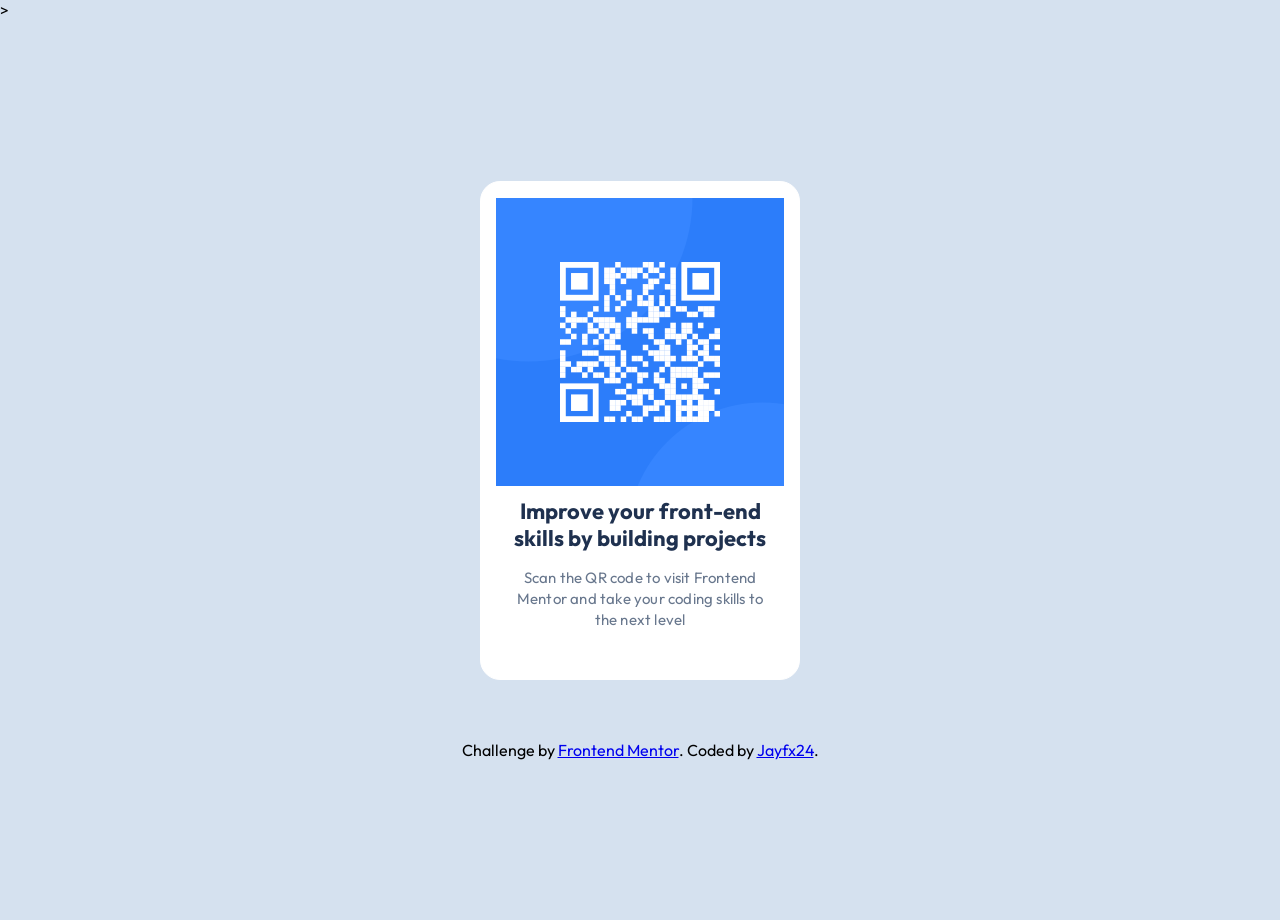
<file: index.html>
<!DOCTYPE html>
<html lang="en">

<head>
  <meta charset="UTF-8">
  <meta name="viewport" content="width=device-width, initial-scale=1.0">
  <!-- displays site properly based on user's device -->

  <link rel="icon" type="image/png" sizes="32x32" href="./images/favicon-32x32.png">
  <link rel="stylesheet" href="style.css">
  <link rel="preconnect" href="https://fonts.googleapis.com">
  <link rel="preconnect" href="https://fonts.gstatic.com" crossorigin>
  <link href="https://fonts.googleapis.com/css2?family=Outfit:wght@100..900&display=swap" rel="stylesheet">
  <title>Frontend Mentor | QR code stylecomponent</title>

  <!-- Feel free to remove these styles or customise in your own stylesheet 👍 -->

</head>

<body>
  <main>>
    <div class="container">
      <div class="card">
        <div class="card-image">
          <img src="images/image-qr-code.png" alt="qr-img">
        </div>
        <div class="card-text">
          <h1>Improve your front-end skills by building projects</h1>
          <p>Scan the QR code to visit Frontend Mentor and take your coding skills to the next level</p>
        </div>
      </div>
      <div class="attribution">
        Challenge by <a href="https://www.frontendmentor.io?ref=challenge" target="_blank">Frontend Mentor</a>.
        Coded by <a href="#">Jayfx24</a>.
      </div>
    </div>
  </main>
</body>

</html>
</file>
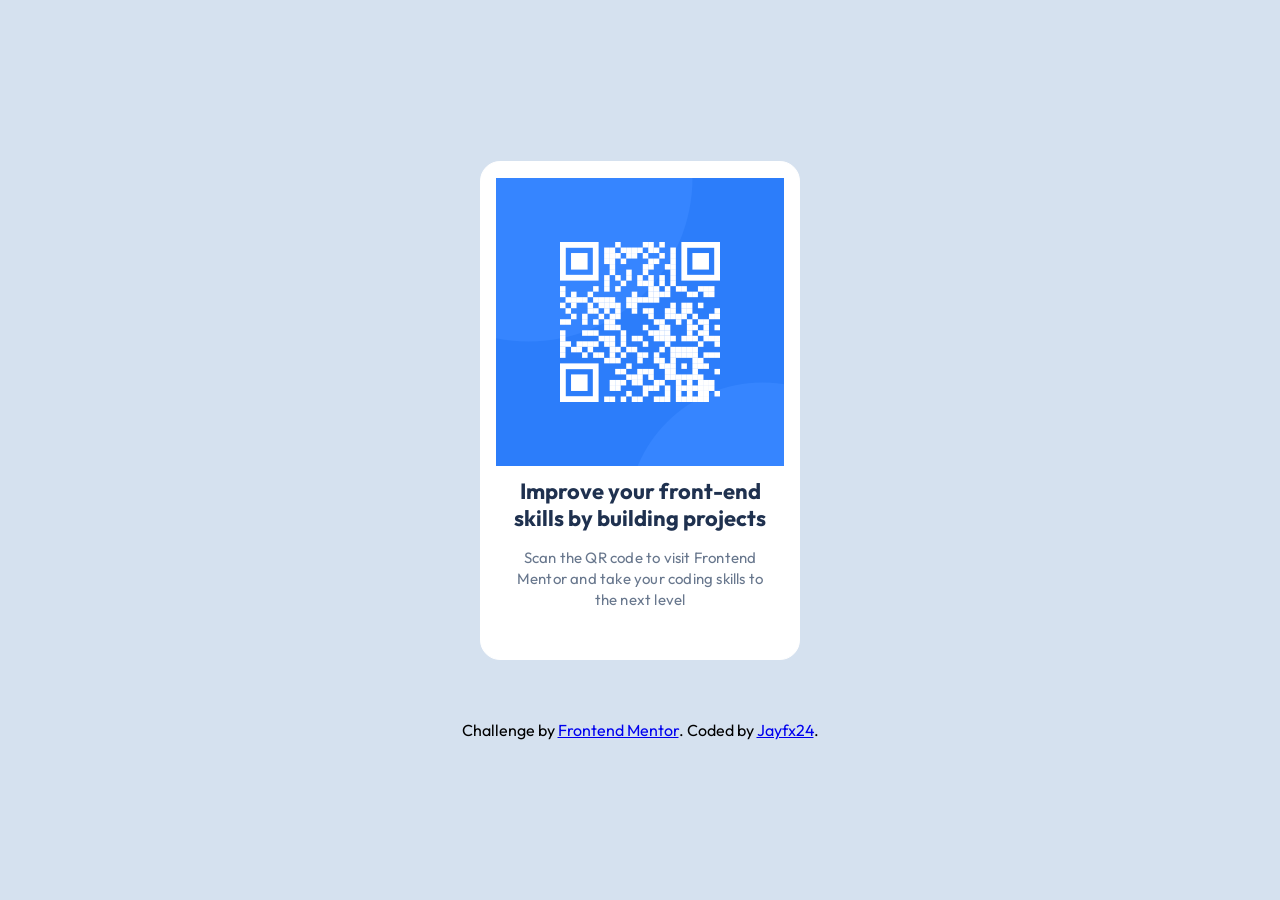
<file: qr-code-component-main/index.html>
<!DOCTYPE html>
<html lang="en">

<head>
  <meta charset="UTF-8">
  <meta name="viewport" content="width=device-width, initial-scale=1.0">
  <!-- displays site properly based on user's device -->

  <link rel="icon" type="image/png" sizes="32x32" href="./images/favicon-32x32.png">
  <link rel="stylesheet" href="style.css">
  <link rel="preconnect" href="https://fonts.googleapis.com">
  <link rel="preconnect" href="https://fonts.gstatic.com" crossorigin>
  <link href="https://fonts.googleapis.com/css2?family=Outfit:wght@100..900&display=swap" rel="stylesheet">
  <title>Frontend Mentor | QR code stylecomponent</title>

  <!-- Feel free to remove these styles or customise in your own stylesheet 👍 -->

</head>

<body>
  <div class="container">
    <div class="card">
      <div class="card-image">
        <img src="images/image-qr-code.png">
      </div>
      <div class="card-text">
        <h1>Improve your front-end skills by building projects</h1>
        <p>Scan the QR code to visit Frontend Mentor and take your coding skills to the next level</p>
      </div>
    </div>
    <div class="attribution">
      Challenge by <a href="https://www.frontendmentor.io?ref=challenge" target="_blank">Frontend Mentor</a>.
      Coded by <a href="#">Jayfx24</a>.
    </div>
  </div>
</body>

</html>
</file>
<file: style.css>
* {
    box-sizing: border-box;
    margin: 0;
    padding: 0;
    font-family: 'Outfit';
}

body {
    background: rgb(213,225,239);
}

.container {
    display: flex;
    flex-direction: column;

    justify-content: center;
    align-items: center;
    height: 100vh;
    width: 100%;
}

.card {
    width: 320px;
    height: 499px;
    padding: 16px 16px 40px 16px;
    border: 1px solid white;
    background-color: white;
    display: flex;
    flex-wrap: wrap;
    justify-content: center;
    border-radius: 20px;
    
}

.card-image img {
    max-width: 288px;
    max-height: 288px;
    
}

.card-text p {
    font-size: 15px;
    width: 256px;
    letter-spacing: 0.2px;
    line-height: 140%;
    color: rgb(104,119,141);

}

.card-text h1{

    line-height: 120%;
    color: rgb(31,49,79);
    letter-spacing: 0;
    width: 256px;
    font-size: 22px;
    
    font-weight: 700;
    padding-bottom: 16px;
}

.card-text {
    text-align: center;
}

.attribution {
    padding-top: 60px;
}
</file>
<file: qr-code-component-main/style.css>
* {
    box-sizing: border-box;
    margin: 0;
    padding: 0;
    font-family: 'Outfit';
}

body {
    background: rgb(213,225,239);
}

.container {
    display: flex;
    flex-direction: column;

    justify-content: center;
    align-items: center;
    height: 100vh;
    width: 100%;
}

.card {
    width: 320px;
    height: 499px;
    padding: 16px 16px 40px 16px;
    border: 1px solid white;
    background-color: white;
    display: flex;
    flex-wrap: wrap;
    justify-content: center;
    border-radius: 20px;
    
}

.card-image img {
    max-width: 288px;
    max-height: 288px;
    
}

.card-text p {
    font-size: 15px;
    width: 256px;
    letter-spacing: 0.2px;
    line-height: 140%;
    color: rgb(104,119,141);

}

.card-text h1{

    line-height: 120%;
    color: rgb(31,49,79);
    letter-spacing: 0;
    width: 256px;
    font-size: 22px;
    
    font-weight: 700;
    padding-bottom: 16px;
}

.card-text {
    text-align: center;
}

.attribution {
    padding-top: 60px;
}
</file>
